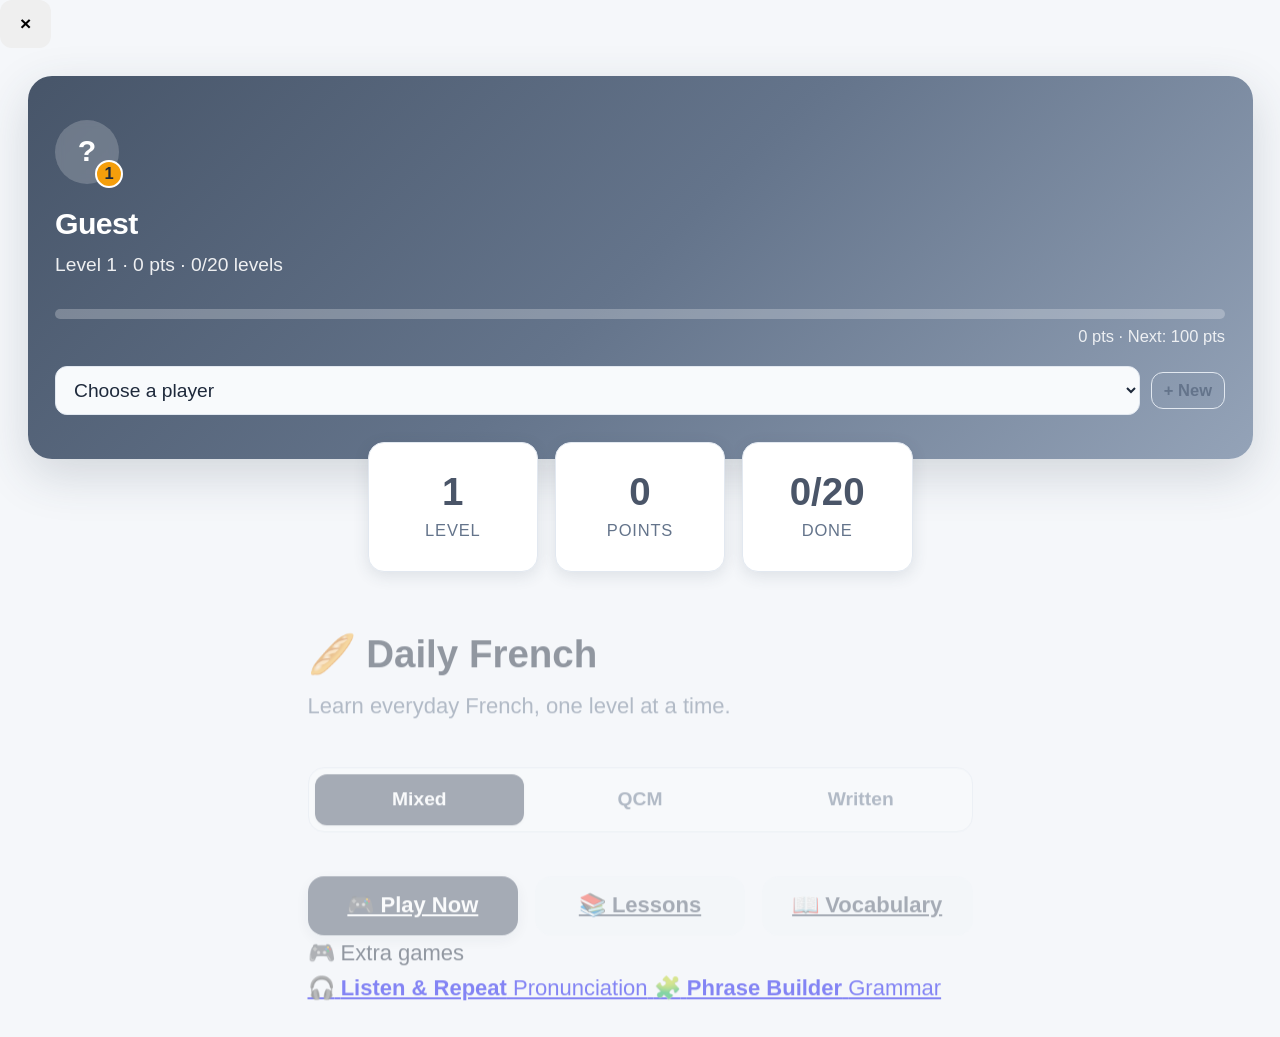
<file: index.html>
<!DOCTYPE html>
<html lang="en">
<head>
  <meta charset="UTF-8">
  <meta name="viewport" content="width=device-width, initial-scale=1.0">
  <meta http-equiv="refresh" content="0; url=quiz.html">
  <title>Daily French 🥖</title>
  <style>
    body{margin:0;display:flex;align-items:center;justify-content:center;
    min-height:100vh;font-family:system-ui,sans-serif;
    background:linear-gradient(135deg,#667eea,#764ba2);color:white;text-align:center}
    p{font-size:1.2em;opacity:.85}a{color:white}
  </style>
</head>
<body>
  <div>
    <div style="font-size:3em">🥖</div>
    <p>Loading Daily French…</p>
    <p><a href="quiz.html">Click here if not redirected</a></p>
  </div>
</body>
</html>
</file>
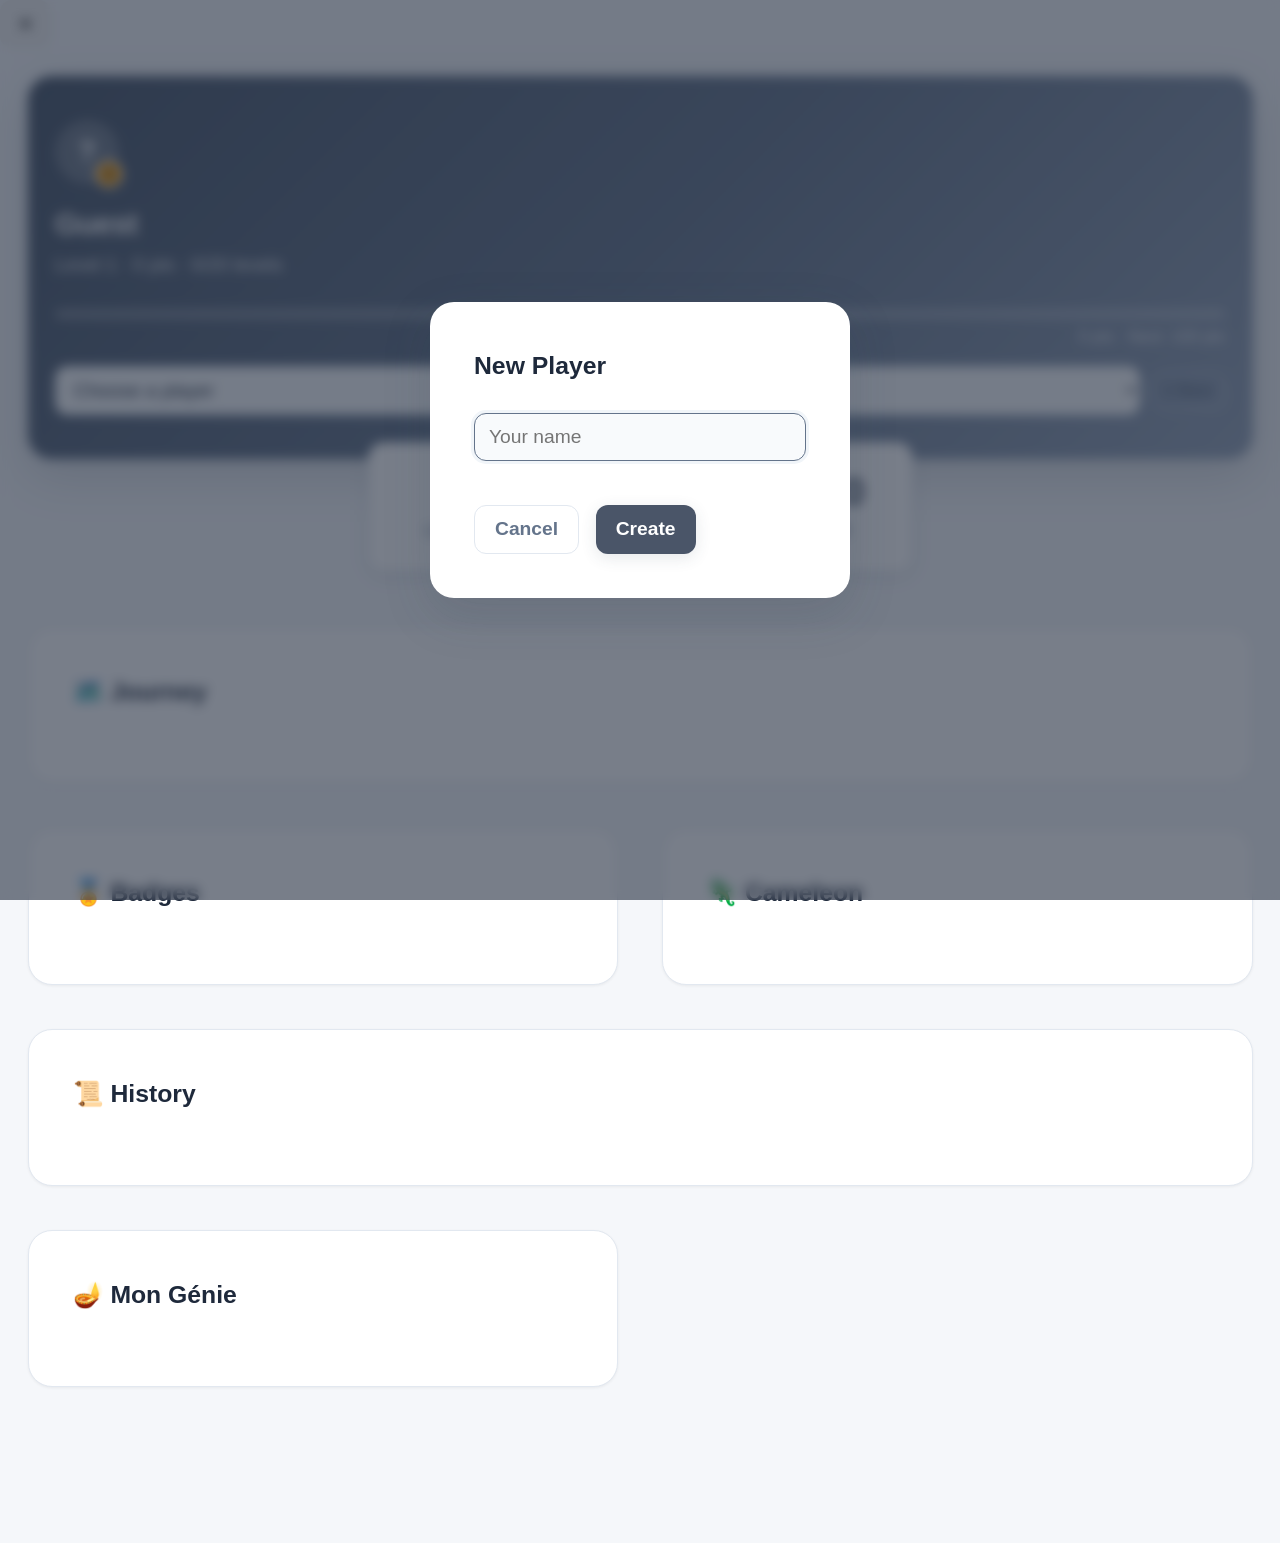
<file: dashboard.html>
<!DOCTYPE html>
<html lang="en">
<head>
  <meta charset="UTF-8">
  <meta name="viewport" content="width=device-width, initial-scale=1.0, viewport-fit=cover">
  <meta name="apple-mobile-web-app-capable" content="yes">
  <meta name="apple-mobile-web-app-status-bar-style" content="black-translucent">
  <title>Daily French 🥖 — My Space</title>
  <link rel="stylesheet" href="css/base.css">
  <link rel="stylesheet" href="css/dashboard.css">
</head>
<body>

  <div id="toast" class="toast"></div>

  <div id="modalWrap" class="modal-wrap">
    <div class="modal">
      <h3 id="modalTitle">New Player</h3>
      <input type="text" id="mInput" maxlength="30" placeholder="Your name"
        autocapitalize="off" autocomplete="off" autocorrect="off" spellcheck="false">
      <div class="modal-actions">
        <button id="btnCancelModal" class="btn-ghost">Cancel</button>
        <button id="btnCreatePlayer" class="btn-primary">Create</button>
      </div>
    </div>
  </div>

  <div id="vocabulary-popup-modal" class="vocab-popup-modal">
    <div class="vocab-popup-content">
      <button class="vocab-popup-close" onclick="if(typeof closeVocabPopup==='function')closeVocabPopup()">×</button>
      <div id="vocab-popup-body"></div>
    </div>
  </div>

  <!-- NAV BOTTOM — format correct avec nav-icon -->
  <nav class="nav-bottom">
    <a href="dashboard.html" class="nav-item active">
      <span class="nav-icon">🏠</span><span>Home</span>
    </a>
    <a href="quiz.html?section=lecons" class="nav-item">
      <span class="nav-icon">📚</span><span>Lessons</span>
    </a>
    <a href="quiz.html?section=levels" class="nav-item">
      <span class="nav-icon">🎮</span><span>Play</span>
    </a>
    <a href="vocabulary.html" class="nav-item">
      <span class="nav-icon">📖</span><span>Vocab</span>
    </a>
    <a href="dashboard.html" class="nav-item">
      <span class="nav-icon">📊</span><span>Space</span>
    </a>
  </nav>

  <header class="hero">
    <div class="hero-avatar" id="heroAv">?<span class="hero-lvl-badge" id="heroLvl">1</span></div>
    <div class="hero-info">
      <div class="hero-name" id="heroName">Guest</div>
      <div class="hero-tag" id="heroTag">Level 1 · 0 pts · 0/20 levels</div>
    </div>
    <div class="hero-xp">
      <div class="xp-bar"><div class="xp-fill" id="xpBar" style="width:0%"></div></div>
      <div class="xp-text" id="xpText">
        <span id="xpNow">0</span> pts · Next: <span id="xpGoal">100</span> pts
      </div>
    </div>
    <div class="hero-switch">
      <select id="selPlayer" onchange="if(this.value&&typeof loadPlayer==='function'){loadPlayer(this.value)}">
        <option value="">Choose a player</option>
      </select>
      <button class="btn-ghost btn-small" onclick="if(typeof openModal==='function')openModal()">+ New</button>
    </div>
  </header>

  <div class="bento-grid">
    <div class="bento-tile">
      <div class="bento-num" id="b1">1</div>
      <div class="bento-label">Level</div>
    </div>
    <div class="bento-tile">
      <div class="bento-num" id="b2">0</div>
      <div class="bento-label">Points</div>
    </div>
    <div class="bento-tile">
      <div class="bento-num" id="b3">0/20</div>
      <div class="bento-label">Done</div>
    </div>
  </div>

  <main class="dashboard-main">
    <section class="dash-section" id="dash-levels">
      <h2 class="dash-title">🗺️ Journey</h2>
      <div id="journeyMap" class="journey-map"></div>
    </section>
    <section class="dash-section" id="dash-badges">
      <h2 class="dash-title">🏅 Badges</h2>
      <div id="badgesGrid" class="badges-grid"></div>
    </section>
    <section class="dash-section" id="dash-cameleon">
      <h2 class="dash-title">🦎 Cameleon</h2>
      <div id="cameleonStage" class="cameleon-stage"></div>
    </section>
    <section class="dash-section" id="dash-history">
      <h2 class="dash-title">📜 History</h2>
      <div id="historyList" class="history-list"></div>
    </section>
    <section class="dash-section" id="dash-genius">
      <h2 class="dash-title">🪔 Mon Génie</h2>
      <div id="geniusPanel" class="genius-panel"></div>
    </section>
  </main>

  <script src="js/config.js"></script>
  <script src="js/data.js"></script>
  <script src="js/vocabulary-data.js"></script>
  <script src="js/vocabulary-engine.js"></script>
  <script src="js/core.js"></script>
  <script src="js/ui-utils.js"></script>
  <script src="js/dashboard.js"></script>

</body>
</html>
</file>
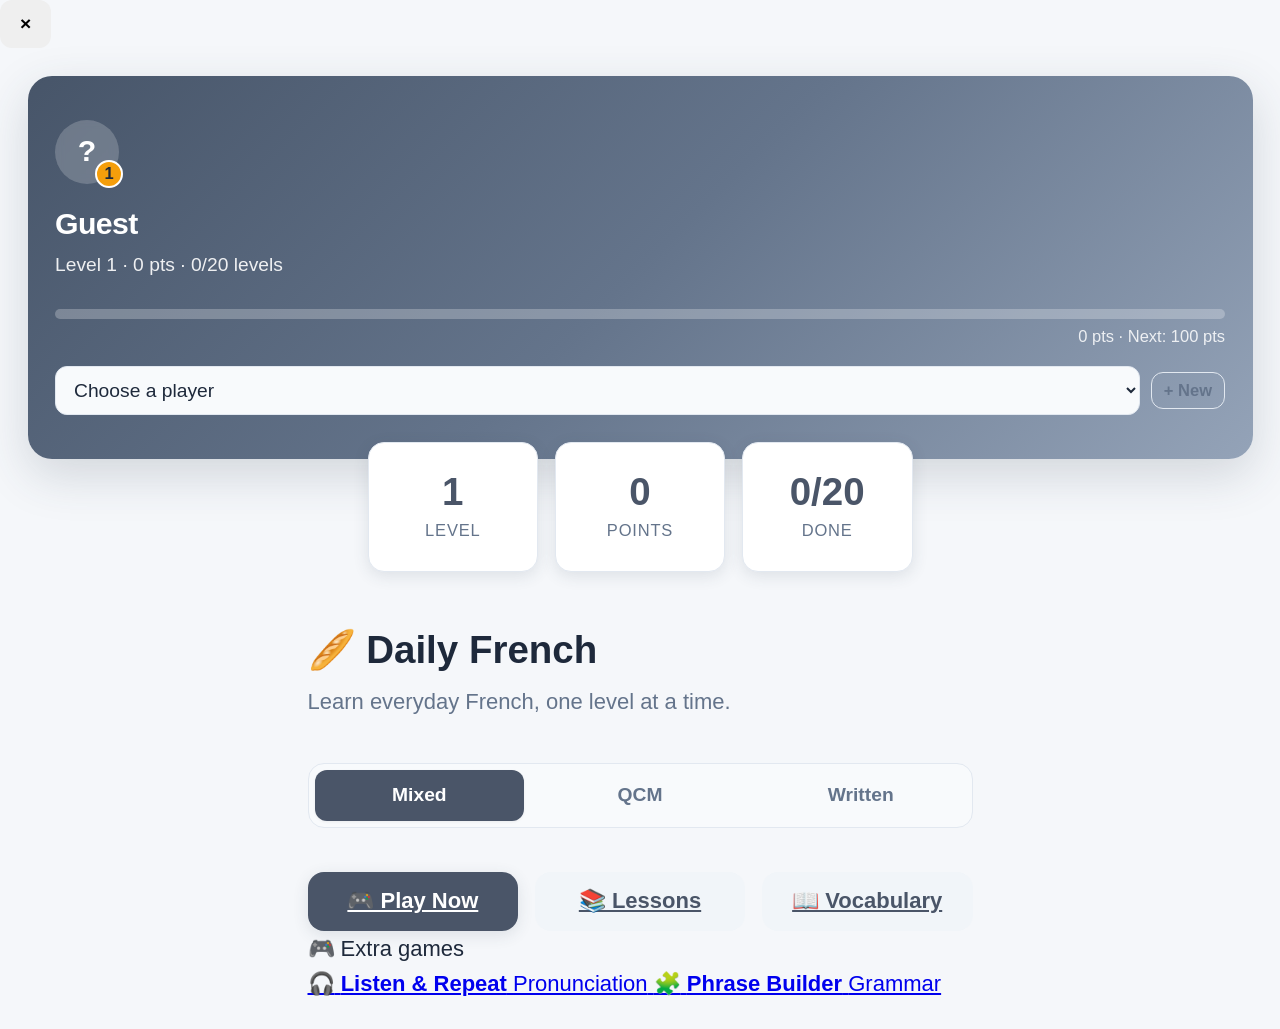
<file: quiz.html>
<!DOCTYPE html>
<html lang="en">
<head>
  <meta charset="UTF-8">
  <meta name="viewport" content="width=device-width, initial-scale=1.0, viewport-fit=cover">
  <meta name="apple-mobile-web-app-capable" content="yes">
  <meta name="apple-mobile-web-app-status-bar-style" content="black-translucent">
  <title>Daily French 🥖 — Quiz</title>
  <link rel="stylesheet" href="css/base.css">
  <link rel="stylesheet" href="css/quiz.css">
</head>
<body>

  <div id="toast" class="toast"></div>

  <!-- Modal joueur -->
  <div id="modalWrap" class="modal-wrap">
    <div class="modal">
      <h3 id="modalTitle">New Player</h3>
      <input type="text" id="mInput" maxlength="30" placeholder="Your name"
        autocapitalize="off" autocomplete="off" autocorrect="off" spellcheck="false">
      <div class="modal-actions">
        <button id="btnCancelModal" class="btn-ghost">Cancel</button>
        <button id="btnCreatePlayer" class="btn-primary">Create</button>
      </div>
    </div>
  </div>

  <!-- Popup vocabulaire -->
  <div id="vocabulary-popup-modal" class="vocab-popup-modal">
    <div class="vocab-popup-content">
      <button class="vocab-popup-close"
        onclick="if(typeof closeVocabPopup==='function')closeVocabPopup()">×</button>
      <div id="vocab-popup-body"></div>
    </div>
  </div>

  <!-- NAV BOTTOM — identique sur toutes les pages -->
  <nav class="nav-bottom">
    <a href="dashboard.html" class="nav-item">
      <span class="nav-icon">🏠</span><span>Home</span>
    </a>
    <a href="quiz.html?section=lecons" class="nav-item">
      <span class="nav-icon">📚</span><span>Lessons</span>
    </a>
    <a href="quiz.html?section=levels" class="nav-item">
      <span class="nav-icon">🎮</span><span>Play</span>
    </a>
    <a href="vocabulary.html" class="nav-item">
      <span class="nav-icon">📖</span><span>Vocab</span>
    </a>
    <a href="dashboard.html" class="nav-item">
      <span class="nav-icon">📊</span><span>Space</span>
    </a>
  </nav>

  <!-- HERO — identique sur toutes les pages -->
  <header class="hero">
    <div class="hero-avatar" id="heroAv">?
      <span class="hero-lvl-badge" id="heroLvl">1</span>
    </div>
    <div class="hero-info">
      <div class="hero-name" id="heroName">Guest</div>
      <div class="hero-tag" id="heroTag">Level 1 · 0 pts · 0/20 levels</div>
    </div>
    <div class="hero-xp">
      <div class="xp-bar"><div class="xp-fill" id="xpBar" style="width:0%"></div></div>
      <div class="xp-text" id="xpText">
        <span id="xpNow">0</span> pts · Next: <span id="xpGoal">100</span> pts
      </div>
    </div>
    <div class="hero-switch">
      <select id="selPlayer"
        onchange="if(this.value&&typeof loadPlayer==='function'){loadPlayer(this.value)}">
        <option value="">Choose a player</option>
      </select>
      <button class="btn-ghost btn-small"
        onclick="if(typeof openModal==='function')openModal()">+ New</button>
    </div>
  </header>

  <!-- BENTO — identique sur toutes les pages -->
  <div class="bento-grid">
    <div class="bento-tile">
      <div class="bento-num" id="b1">1</div>
      <div class="bento-label">Level</div>
    </div>
    <div class="bento-tile">
      <div class="bento-num" id="b2">0</div>
      <div class="bento-label">Points</div>
    </div>
    <div class="bento-tile">
      <div class="bento-num" id="b3">0/20</div>
      <div class="bento-label">Done</div>
    </div>
  </div>

  <!-- ══ SECTION : HOME ══ -->
  <section id="home" class="section active">
    <h1 class="page-title">🥖 Daily French</h1>
    <p class="page-subtitle">Learn everyday French, one level at a time.</p>
    <div class="mode-selector">
      <button class="mode-btn active" data-mode="mixte">Mixed</button>
      <button class="mode-btn" data-mode="qcm">QCM</button>
      <button class="mode-btn" data-mode="libre">Written</button>
    </div>
    <div class="cta-group">
      <a href="quiz.html?section=levels"  class="btn btn-primary btn-large">🎮 Play Now</a>
      <a href="quiz.html?section=lecons" class="btn btn-secondary btn-large">📚 Lessons</a>
      <a href="vocabulary.html"           class="btn btn-secondary btn-large">📖 Vocabulary</a>
    </div>
    <div class="games-bar">
      <p class="games-title">🎮 Extra games</p>
      <div class="games-row">
        <a href="games/listen.html" class="game-card">
          <span class="game-icon">🎧</span>
          <strong>Listen &amp; Repeat</strong>
          <span class="game-sub">Pronunciation</span>
        </a>
        <a href="games/phrase-builder.html" class="game-card">
          <span class="game-icon">🧩</span>
          <strong>Phrase Builder</strong>
          <span class="game-sub">Grammar</span>
        </a>
      </div>
    </div>
  </section>

  <!-- ══ SECTION : LEÇONS ══ -->
  <section id="lecons" class="section" style="display:none;">
    <h2 class="section-title">📚 Lessons</h2>
    <div id="lessonsContainer" class="lessons-container"></div>
  </section>

  <!-- ══ SECTION : NIVEAUX ══ -->
  <section id="levels" class="section" style="display:none;">
    <h2 class="section-title">🎮 Choose a Level</h2>
    <div class="mode-selector">
      <button class="mode-btn active" data-mode="mixte">Mixed</button>
      <button class="mode-btn" data-mode="qcm">QCM</button>
      <button class="mode-btn" data-mode="libre">Written</button>
    </div>
    <div id="levelsContainer" class="levels-container"></div>
  </section>

  <!-- ══ SECTION : JEU ══ -->
  <section id="jeu" class="section" style="display:none;">
    <!-- Intro de leçon -->
    <div id="lessonIntro" class="lesson-intro" style="display:none;">
      <h3 id="lessonIntroTitle" class="intro-title"></h3>
      <p  id="lessonIntroObj"   class="intro-objective"></p>
      <div id="lessonIntroContent"    class="intro-content"></div>
      <div id="lessonIntroVocabulary" class="intro-vocab"></div>
      <button id="startLevelBtn" class="btn btn-primary btn-large">Start Level</button>
    </div>
    <!-- Zone de jeu -->
    <div id="gameArea" class="game-area">
      <div class="game-header">
        <div id="gameTitle" class="game-title">Level 1</div>
        <div class="game-meta">
          <span id="questionCounter" class="counter">1 / 10</span>
          <span id="scoreDisplay"    class="score">0 pts</span>
        </div>
        <div class="progress-track">
          <div id="progressFill" class="progress-fill"></div>
        </div>
      </div>
      <div id="questionText"  class="question-text"></div>
      <div id="qcmOptions"    class="qcm-options"></div>
      <div id="libreInput"    class="libre-input" style="display:none;">
        <input type="text" id="answerInput" class="answer-input"
          placeholder="Type your answer here…"
          autocapitalize="off" autocomplete="off" autocorrect="off" spellcheck="false">
      </div>
      <div id="hintBox"       class="hint-box" style="display:none;"></div>
      <div class="game-actions">
        <button id="validateBtn" class="btn btn-primary btn-large">Validate</button>
        <button id="nextBtn"     class="btn btn-secondary btn-large" style="display:none;">Next</button>
      </div>
      <div id="feedbackArea"  class="feedback-area" style="display:none;">
        <div id="feedbackTitle"       class="feedback-title"></div>
        <div id="feedbackCorrect"     class="feedback-correct"></div>
        <div id="feedbackExplanation" class="feedback-explanation"></div>
      </div>
    </div>
  </section>

  <!-- ══ SECTION : RÉSULTATS ══ -->
  <section id="resultats" class="section" style="display:none;">
    <h2 class="section-title">🎯 Results</h2>
    <div class="result-circle">
      <div id="resultPct" class="result-pct">0%</div>
    </div>
    <div id="resultMsg" class="result-message"></div>
    <div class="result-actions">
      <button id="retryBtn"     class="btn btn-secondary btn-large">Retry</button>
      <button id="nextLevelBtn" class="btn btn-primary   btn-large">Next Level</button>
      <button id="quitBtn"      class="btn btn-ghost     btn-large">Quit</button>
    </div>
  </section>

  <!-- Scripts — ordre obligatoire -->
  <script src="js/config.js"></script>
  <script src="js/data.js"></script>
  <script src="js/vocabulary-data.js"></script>
  <script src="js/vocabulary-engine.js"></script>
  <script src="js/core.js"></script>
  <script src="js/ui-utils.js"></script>
  <script src="js/game-engine.js"></script>
  <script src="js/quiz.js"></script>

</body>
</html>
</file>
<file: css/base.css>
/**
 * base.css — Fondation visuelle Daily French
 * 
 * Ce fichier est chargé par TOUTES les pages (quiz, dashboard, vocabulary).
 * Il fournit : variables CSS thémables, reset typographique, composants
 * partagés, responsive iOS/Android, et respect des préférences utilisateur.
 * 
 * Thèmes : Ardoise (défaut), Mauve, Terra — basculés via classe sur <html>.
 * Tailles : augmentées de ~30 % pour lisibilité sur mobile et yeux matures.
 */

/* ═══════════════════════════════════════════════════════════════════
   1. VARIABLES CSS — Thème Ardoise (défaut)
   ═══════════════════════════════════════════════════════════════════ */

:root {
  /* Palette principale Ardoise */
  --primary:        #4A5568;
  --primary-mid:    #64748B;
  --primary-light:  #F1F5F9;
  --hero-from:      #475569;
  --hero-via:       #64748B;
  --hero-to:        #CBD5E1;

  /* Accents fonctionnels */
  --coral:          #F97316;
  --coral-light:    #FFF7ED;
  --gold:           #F59E0B;
  --gold-light:     #FFFBEB;
  --green:          #059669;
  --green-light:    #ECFDF5;
  --red:            #DC2626;
  --red-light:      #FFF5F5;

  /* Texte et surfaces */
  --text:           #1E293B;
  --muted:          #64748B;
  --subtle:         #94A3B8;
  --border:         #E2E8F0;
  --bg:             #F5F7FA;
  --bg-card:        #F8FAFC;
  --white:          #FFFFFF;

  /* Ombres portées */
  --shadow-sm:      0 1px 3px rgba(0,0,0,0.06);
  --shadow:         0 4px 16px rgba(51,65,85,0.12);
  --shadow-lg:      0 16px 48px rgba(51,65,85,0.18);

  /* Rayons de bordure */
  --r-sm:           12px;
  --r:              16px;
  --r-lg:           24px;

  /* Typographie — base 16px standard */
  --font-base:      16px;
  --font-xs:        0.75rem;   /* 12px */
  --font-sm:        0.875rem;  /* 14px */
  --font-md:        1rem;      /* 16px */
  --font-lg:        1.125rem;  /* 18px */
  --font-xl:        1.375rem;  /* 22px */
  --font-xxl:       1.75rem;   /* 28px — chiffres bento */

  /* Espacement proportionnel */
  --space-unit:     1rem;
  --space-xs:       0.5rem;
  --space-sm:       0.75rem;
  --space-md:       1.25rem;
  --space-lg:       2rem;
  --space-xl:       3rem;

  /* Transitions */
  --transition-fast: 150ms ease;
  --transition-base: 250ms ease;
}

/* ═══════════════════════════════════════════════════════════════════
   2. THÈMES ALTERNATIFS — Mauve & Terra
   ═══════════════════════════════════════════════════════════════════ */

[data-theme="mauve"] {
  --primary:        #7C3AED;
  --primary-mid:    #8B5CF6;
  --primary-light:  #EDE9FE;
  --hero-from:      #581C87;
  --hero-via:       #7C3AED;
  --hero-to:        #A855F7;
  --shadow:         0 4px 16px rgba(124,58,237,0.12);
  --shadow-lg:      0 16px 48px rgba(124,58,237,0.18);
}

[data-theme="terra"] {
  --primary:        #9A3412;
  --primary-mid:    #C2410C;
  --primary-light:  #FFF7ED;
  --hero-from:      #7C2D12;
  --hero-via:       #9A3412;
  --hero-to:        #EA580C;
  --shadow:         0 4px 16px rgba(154,52,18,0.12);
  --shadow-lg:      0 16px 48px rgba(154,52,18,0.18);
}

/* ═══════════════════════════════════════════════════════════════════
   3. RESET & BASE — Box-sizing, fonte, anti-aliasing
   ═══════════════════════════════════════════════════════════════════ */

*, *::before, *::after {
  box-sizing: border-box;
  margin: 0;
  padding: 0;
}

html {
  font-size: var(--font-base);
  -webkit-text-size-adjust: 100%;         /* Empêche iOS de zoomer le texte */
  -webkit-font-smoothing: antialiased;    /* Rendu typographique net sur macOS/iOS */
  -moz-osx-font-smoothing: grayscale;
}

body {
  font-family: -apple-system, BlinkMacSystemFont, "Segoe UI", Roboto, Helvetica, Arial, sans-serif;
  line-height: 1.6;
  color: var(--text);
  background: var(--bg);
  padding-bottom: calc(80px + env(safe-area-inset-bottom, 0px));
  min-height: 100vh;
  /* Empêche tout débordement horizontal */
  overflow-x: hidden;
  max-width: 100vw;
}

/* ═══════════════════════════════════════════════════════════════════
   4. ORBES DÉCORATIFS — Fond flou, non interactif, z-index négatif
   ═══════════════════════════════════════════════════════════════════ */

.orb {
  position: fixed;
  border-radius: 50%;
  filter: blur(100px);
  opacity: 0.08;
  pointer-events: none;
  z-index: -1;
}

.orb-1 {
  width: 400px;
  height: 400px;
  background: var(--primary-mid);
  top: -100px;
  right: -100px;
}

.orb-2 {
  width: 300px;
  height: 300px;
  background: var(--coral);
  bottom: 100px;
  left: -80px;
}

/* ═══════════════════════════════════════════════════════════════════
   5. HERO — Bandeau d'identité joueur avec gradient dynamique
   ═══════════════════════════════════════════════════════════════════ */

.hero {
  background: linear-gradient(135deg, var(--hero-from) 0%, var(--hero-via) 50%, var(--hero-to) 100%);
  color: var(--white);
  padding: var(--space-lg) var(--space-md);
  padding-top: calc(var(--space-lg) + env(safe-area-inset-top, 0px));
  border-radius: 0 0 var(--r-lg) var(--r-lg);
  box-shadow: var(--shadow-lg);
  position: relative;
  overflow: hidden;
}

.hero-avatar {
  width: 64px;
  height: 64px;
  border-radius: 50%;
  background: rgba(255,255,255,0.2);
  backdrop-filter: blur(4px);
  display: flex;
  align-items: center;
  justify-content: center;
  font-size: var(--font-xl);
  font-weight: 700;
  position: relative;
}

.hero-lvl-badge {
  position: absolute;
  bottom: -4px;
  right: -4px;
  background: var(--gold);
  color: var(--text);
  font-size: var(--font-xs);
  font-weight: 700;
  width: 28px;
  height: 28px;
  border-radius: 50%;
  display: flex;
  align-items: center;
  justify-content: center;
  border: 2px solid var(--white);
}

.hero-info {
  margin-top: var(--space-sm);
}

.hero-name {
  font-size: var(--font-xl);
  font-weight: 700;
  letter-spacing: -0.02em;
}

.hero-tag {
  font-size: var(--font-sm);
  opacity: 0.9;
  margin-top: 2px;
}

.hero-xp {
  margin-top: var(--space-md);
}

.xp-bar {
  height: 10px;
  background: rgba(255,255,255,0.25);
  border-radius: 5px;
  overflow: hidden;
}

.xp-fill {
  height: 100%;
  background: var(--gold);
  border-radius: 5px;
  transition: width var(--transition-base);
  width: 0%;
}

.xp-text {
  font-size: var(--font-xs);
  opacity: 0.85;
  margin-top: 4px;
  text-align: right;
}

.hero-switch {
  margin-top: var(--space-sm);
  display: flex;
  gap: var(--space-xs);
  align-items: center;
}

.hero-switch select {
  flex: 1;
  font-size: var(--font-sm);
}

/* ═══════════════════════════════════════════════════════════════════
   6. BENTO — Grille de 3 tuiles récapitulatives
   ═══════════════════════════════════════════════════════════════════ */

.bento-grid {
  display: grid;
  grid-template-columns: repeat(3, 1fr);
  gap: var(--space-sm);
  padding: var(--space-md);
  margin-top: calc(-1 * var(--space-lg));
  position: relative;
  z-index: 2;
}

.bento-tile {
  background: var(--white);
  border-radius: var(--r);
  padding: var(--space-md);
  text-align: center;
  box-shadow: var(--shadow);
  border: 1px solid var(--border);
  transition: transform var(--transition-fast);
}

.bento-tile:active {
  transform: scale(0.96);   /* Feedback tactile immédiat sur mobile */
}

.bento-num {
  font-size: var(--font-xxl);
  font-weight: 800;
  color: var(--primary);
  line-height: 1.1;
}

.bento-label {
  font-size: var(--font-xs);
  color: var(--muted);
  text-transform: uppercase;
  letter-spacing: 0.05em;
  margin-top: 4px;
}

/* ═══════════════════════════════════════════════════════════════════
   7. NAVIGATION BOTTOM — Fixe, safe-area, touch 44px+
   ═══════════════════════════════════════════════════════════════════ */

.nav-bottom {
  position: fixed;
  bottom: 0;
  left: 0;
  right: 0;
  height: calc(72px + env(safe-area-inset-bottom, 0px));
  padding-bottom: env(safe-area-inset-bottom, 0px);
  background: rgba(255,255,255,0.96);
  backdrop-filter: blur(16px);
  -webkit-backdrop-filter: blur(16px);
  border-top: 1.5px solid var(--border);
  display: flex;
  justify-content: space-around;
  align-items: center;
  z-index: 100;
  box-shadow: 0 -2px 12px rgba(0,0,0,0.06);
}

.nav-item {
  display: flex;
  flex-direction: column;
  align-items: center;
  justify-content: center;
  gap: 4px;
  text-decoration: none;
  color: var(--muted);
  min-height: 52px;
  min-width: 52px;
  flex: 1;
  padding: 6px 4px;
  transition: color var(--transition-fast), transform var(--transition-fast);
  -webkit-tap-highlight-color: transparent;
}

.nav-item:active {
  transform: scale(0.92);
}

/* Icone emoji */
.nav-icon {
  font-size: 1.55rem;
  line-height: 1;
  display: block;
}

/* Label texte */
.nav-item span:not(.nav-icon) {
  font-size: 0.7rem;
  font-weight: 600;
  letter-spacing: 0.01em;
  line-height: 1;
}

.nav-item:hover,
.nav-item.active {
  color: var(--primary);
}

.nav-item.active .nav-icon {
  transform: translateY(-1px);
}

/* ═══════════════════════════════════════════════════════════════════
   8. MODAL — Overlay centré, fond verre dépoli, focus trap prêt
   ═══════════════════════════════════════════════════════════════════ */

.modal-wrap {
  position: fixed;
  inset: 0;
  background: rgba(30,41,59,0.6);
  backdrop-filter: blur(6px);
  display: none;
  align-items: center;
  justify-content: center;
  z-index: 200;
  padding: var(--space-md);
}

.modal-wrap.open {
  display: flex;
}

.modal {
  background: var(--white);
  border-radius: var(--r-lg);
  padding: var(--space-lg);
  width: 100%;
  max-width: 420px;
  box-shadow: var(--shadow-lg);
  animation: modalIn 250ms ease;
}

@keyframes modalIn {
  from { opacity: 0; transform: translateY(20px) scale(0.96); }
  to   { opacity: 1; transform: translateY(0) scale(1); }
}

.modal h3 {
  font-size: var(--font-lg);
  margin-bottom: var(--space-md);
  color: var(--text);
}

.modal-actions {
  display: flex;
  gap: var(--space-sm);
  margin-top: var(--space-lg);
}

/* ═══════════════════════════════════════════════════════════════════
   9. TOAST — Notification éphémère, file d'attente, non-intrusif
   ═══════════════════════════════════════════════════════════════════ */

.toast {
  position: fixed;
  bottom: calc(80px + env(safe-area-inset-bottom, 0px));
  left: 50%;
  transform: translateX(-50%) translateY(100px);
  background: var(--text);
  color: var(--white);
  padding: var(--space-sm) var(--space-lg);
  border-radius: var(--r-sm);
  font-size: var(--font-sm);
  box-shadow: var(--shadow-lg);
  z-index: 300;
  opacity: 0;
  transition: all 300ms ease;
  pointer-events: none;
  white-space: nowrap;
  max-width: 90vw;
  overflow: hidden;
  text-overflow: ellipsis;
}

.toast.on {
  opacity: 1;
  transform: translateX(-50%) translateY(0);
}

/* ═══════════════════════════════════════════════════════════════════
   10. BOUTONS — Touch target 44px+, états hover/active/focus
   ═══════════════════════════════════════════════════════════════════ */

.btn,
button {
  display: inline-flex;
  align-items: center;
  justify-content: center;
  gap: 6px;
  font-family: inherit;
  font-size: var(--font-sm);
  font-weight: 600;
  line-height: 1.4;
  border: none;
  border-radius: var(--r-sm);
  cursor: pointer;
  min-height: 48px;           /* Doigt confortable sur mobile */
  padding: 10px 20px;
  transition: all var(--transition-fast);
  -webkit-tap-highlight-color: transparent;
}

.btn-primary {
  background: var(--primary);
  color: var(--white);
  box-shadow: var(--shadow);
}

.btn-primary:hover {
  background: var(--primary-mid);
  transform: translateY(-1px);
}

.btn-primary:active {
  transform: translateY(0);
}

.btn-secondary {
  background: var(--primary-light);
  color: var(--primary);
}

.btn-ghost {
  background: transparent;
  color: var(--muted);
  border: 1px solid var(--border);
}

.btn-large {
  font-size: var(--font-md);
  min-height: 56px;
  padding: 14px 28px;
  border-radius: var(--r);
}

.btn-small {
  font-size: var(--font-xs);
  min-height: 36px;
  padding: 6px 12px;
}

/* ═══════════════════════════════════════════════════════════════════
   11. INPUTS — Lisibles, gros, sans autocapitalize iOS agressif
   ═══════════════════════════════════════════════════════════════════ */

input[type="text"],
select,
textarea {
  font-family: inherit;
  font-size: var(--font-sm);
  color: var(--text);
  background: var(--bg-card);
  border: 1.5px solid var(--border);
  border-radius: var(--r-sm);
  padding: 12px 14px;
  width: 100%;
  min-height: 48px;
  outline: none;
  transition: border-color var(--transition-fast), box-shadow var(--transition-fast);
}

input[type="text"]:focus,
select:focus,
textarea:focus {
  border-color: var(--primary-mid);
  box-shadow: 0 0 0 3px var(--primary-light);
}

/* ═══════════════════════════════════════════════════════════════════
   12. SECTIONS & CONTENEURS — Espacement cohérent
   ═══════════════════════════════════════════════════════════════════ */

.section {
  display: none;
  padding: var(--space-md);
  animation: fadeIn 300ms ease;
  /* Contenir tous les enfants dans la largeur */
  width: 100%;
  box-sizing: border-box;
  overflow-x: hidden;
}

.section.active {
  display: block;
}

@keyframes fadeIn {
  from { opacity: 0; transform: translateY(8px); }
  to   { opacity: 1; transform: translateY(0); }
}

.page-title {
  font-size: var(--font-xxl);
  font-weight: 800;
  color: var(--text);
  margin-bottom: var(--space-xs);
  line-height: 1.2;
}

.page-subtitle {
  font-size: var(--font-md);
  color: var(--muted);
  margin-bottom: var(--space-lg);
}

.section-title {
  font-size: var(--font-lg);
  font-weight: 700;
  color: var(--text);
  margin-bottom: var(--space-md);
  display: flex;
  align-items: center;
  gap: 8px;
}

/* ═══════════════════════════════════════════════════════════════════
   13. CARTES & TILES — Surfaces blanches, ombre légère
   ═══════════════════════════════════════════════════════════════════ */

.card {
  background: var(--white);
  border-radius: var(--r);
  padding: var(--space-md);
  box-shadow: var(--shadow-sm);
  border: 1px solid var(--border);
  margin-bottom: var(--space-sm);
}

/* ═══════════════════════════════════════════════════════════════════
   14. RESPONSIVE — Desktop : contenu centré, max-width lisible
   ═══════════════════════════════════════════════════════════════════ */

@media (min-width: 768px) {
  body {
    padding-bottom: 0;        /* Pas de nav bottom fixe sur desktop */
  }

  .nav-bottom {
    display: none;            /* Navigation latérale ou header sur desktop */
  }

  .bento-grid {
    max-width: 600px;
    margin-left: auto;
    margin-right: auto;
  }

  .section {
    max-width: 720px;
    margin-left: auto;
    margin-right: auto;
  }
}

@media (min-width: 1024px) {
  :root {
    --font-base: 22px;       /* Légèrement plus grand sur grand écran */
  }

  .hero {
    border-radius: var(--r-lg);
    margin: var(--space-md);
    margin-bottom: 0;
  }
}

/* ═══════════════════════════════════════════════════════════════════
   15. ACCESSIBILITÉ — Respect des préférences utilisateur
   ═══════════════════════════════════════════════════════════════════ */

@media (prefers-reduced-motion: reduce) {
  *,
  *::before,
  *::after {
    animation-duration: 0.01ms !important;
    animation-iteration-count: 1 !important;
    transition-duration: 0.01ms !important;
  }
}

/* Focus visible clair pour navigation clavier */
:focus-visible {
  outline: 3px solid var(--primary-mid);
  outline-offset: 2px;
  border-radius: 4px;
}

/* ═══════════════════════════════════════════════════════════════════
   16. UTILITAIRES — Classes helpers fréquemment utilisées
   ═══════════════════════════════════════════════════════════════════ */

.hidden { display: none !important; }
.sr-only {                         /* Screen-reader only */
  position: absolute;
  width: 1px;
  height: 1px;
  padding: 0;
  margin: -1px;
  overflow: hidden;
  clip: rect(0,0,0,0);
  white-space: nowrap;
  border: 0;
}

.text-center { text-align: center; }
.mt-sm { margin-top: var(--space-sm); }
.mt-md { margin-top: var(--space-md); }
.mb-sm { margin-bottom: var(--space-sm); }
.mb-md { margin-bottom: var(--space-md); }

.empty-state {
  text-align: center;
  color: var(--subtle);
  font-size: var(--font-sm);
  padding: var(--space-xl) var(--space-md);
}

/* ═══════════════════════════════════════════════════════════════════
   FIN base.css
   ═══════════════════════════════════════════════════════════════════ */
</file>
<file: css/dashboard.css>
/**
 * dashboard.css — Styles tableau de bord Daily French
 * Complète base.css : journey map, badges, cameleon, history, genius
 */

/* ── CONTENEUR PRINCIPAL ── */
.dashboard-main {
  overflow-x: hidden;
  padding: var(--space-md);
  display: flex;
  flex-direction: column;
  gap: var(--space-lg);
  padding-bottom: calc(var(--space-xl) + 90px);
}

/* ── SECTIONS ── */
.dash-section {
  background: var(--white);
  border-radius: var(--r-lg);
  padding: var(--space-lg);
  box-shadow: var(--shadow-sm);
  border: 1px solid var(--border);
}
.dash-title {
  font-size: var(--font-lg);
  font-weight: 700;
  color: var(--text);
  margin-bottom: var(--space-md);
  display: flex;
  align-items: center;
  gap: 8px;
}

/* ── JOURNEY MAP — 5 colonnes ── */
.journey-map {
  display: grid;
  grid-template-columns: repeat(5, 1fr);
  gap: 5px;
}
.journey-tile {
  aspect-ratio: 1;
  display: flex;
  flex-direction: column;
  align-items: center;
  justify-content: center;
  gap: 2px;
  background: var(--bg-card);
  border: 2px solid var(--border);
  border-radius: 10px;
  cursor: pointer;
  transition: all var(--transition-fast);
  position: relative;
  font-size: var(--font-md);
  font-weight: 700;
  color: var(--text);
  min-height: 44px;
}
.journey-tile:hover    { transform: translateY(-2px); box-shadow: var(--shadow); }
.journey-tile:active   { transform: scale(0.95); }
.journey-tile.locked   { background: var(--bg); color: var(--subtle); cursor: not-allowed; opacity: 0.5; }
.journey-tile.active   {
  border-color: var(--primary);
  background: var(--primary-light);
  box-shadow: 0 0 0 3px var(--primary-light), var(--shadow);
  animation: tile-pulse 2s ease-in-out infinite;
}
@keyframes tile-pulse {
  0%,100% { box-shadow: 0 0 0 3px var(--primary-light), var(--shadow); }
  50%     { box-shadow: 0 0 0 6px var(--primary-light), var(--shadow); }
}
.journey-tile.completed { border-color: var(--green); background: var(--green-light); color: var(--green); }
.journey-tile .check    { position: absolute; bottom: 3px; right: 5px; font-size: var(--font-xs); font-weight: 700; }

/* ── BADGES ── */
.badges-grid {
  display: grid;
  grid-template-columns: repeat(auto-fill, minmax(68px, 1fr));
  gap: 6px;
}
.badge-item {
  display: flex; flex-direction: column; align-items: center;
  gap: 4px; padding: 8px 4px;
  border-radius: var(--r); background: var(--bg-card);
  border: 2px solid var(--border);
  transition: all var(--transition-fast);
  text-align: center; min-height: 80px; justify-content: center;
}
.badge-item.locked   { opacity: 0.35; filter: grayscale(1); }
.badge-item.unlocked {
  background: var(--gold-light); border-color: var(--gold); box-shadow: var(--shadow-sm);
}
.badge-item.unlocked:hover { transform: translateY(-3px) scale(1.02); box-shadow: var(--shadow); }
.badge-icon  { font-size: 1.9rem; line-height: 1; }
.badge-label { font-size: var(--font-xs); font-weight: 600; color: var(--muted); line-height: 1.2; }
.badge-item.unlocked .badge-label { color: var(--text); }

/* ── CAMELEON ── */
.cameleon-stage {
  display: flex; flex-direction: column; align-items: center;
  text-align: center; gap: var(--space-sm);
}
.cameleon-avatar {
  font-size: 3.8rem; line-height: 1;
  animation: cam-bounce 3s ease-in-out infinite;
  filter: drop-shadow(0 4px 8px rgba(0,0,0,.1));
}
@keyframes cam-bounce {
  0%,100% { transform: translateY(0); }
  50%     { transform: translateY(-8px); }
}
.cameleon-name  { font-size: var(--font-lg); font-weight: 700; color: var(--primary); }
.cameleon-msg   { font-size: var(--font-sm); color: var(--muted); font-style: italic; max-width: 280px; line-height: 1.4; }
.cameleon-bar   { width: 100%; max-width: 280px; height: 10px; background: var(--border); border-radius: 5px; overflow: hidden; }
.cameleon-fill  { height: 100%; background: linear-gradient(90deg, var(--coral), var(--gold)); border-radius: 5px; transition: width 600ms ease; }
.cameleon-count { font-size: var(--font-xs); color: var(--subtle); }

/* ── HISTORIQUE ── */
.history-list { display: flex; flex-direction: column; gap: 2px; }
.history-row  {
  display: grid; grid-template-columns: 1fr auto auto auto;
  gap: var(--space-sm); align-items: center;
  padding: var(--space-sm) var(--space-md);
  border-radius: var(--r-sm); font-size: var(--font-sm);
  transition: background var(--transition-fast);
}
.history-row:hover { background: var(--bg-card); }
.history-row:nth-child(even) { background: rgba(241,245,249,.5); }
.h-date  { color: var(--muted); font-size: var(--font-xs); }
.h-level { font-weight: 600; color: var(--primary); font-size: var(--font-xs); background: var(--primary-light); padding: 2px 8px; border-radius: 8px; }
.h-score { font-weight: 600; color: var(--text); }
.h-pct   { font-weight: 700; color: var(--green); font-size: var(--font-xs); min-width: 36px; text-align: right; }

/* ── MON GÉNIE ── */
.genius-panel  { display: flex; flex-direction: column; gap: var(--space-md); }
.genius-list   { display: flex; flex-wrap: wrap; gap: var(--space-xs); }
.genius-chip   {
  display: inline-flex; align-items: center;
  background: var(--primary-light); color: var(--primary);
  padding: 6px 14px; border-radius: 20px;
  font-size: var(--font-sm); font-weight: 600;
  cursor: pointer; transition: all var(--transition-fast);
}
.genius-chip:hover  { background: var(--primary); color: var(--white); transform: translateY(-1px); }
.genius-chip:active { transform: scale(0.95); }

/* ── EMPTY STATE ── */
.empty-state {
  text-align: center; color: var(--subtle);
  font-size: var(--font-sm); padding: var(--space-xl) var(--space-md);
  font-style: italic;
}

/* ── RESPONSIVE ── */
@media(max-width:480px) {
  .journey-map { grid-template-columns: repeat(4,1fr); gap: 6px; }
  .journey-tile { min-height: 48px; }
  .badges-grid  { grid-template-columns: repeat(4,1fr); gap: 5px; }
  .history-row  { grid-template-columns: 1fr auto; }
  .h-date { grid-column: 1/-1; }
}
@media(min-width:768px) {
  .dashboard-main { display: grid; grid-template-columns: 1fr 1fr; gap: var(--space-lg); }
  #dash-levels, #dash-history { grid-column: 1/-1; }
  .journey-map { grid-template-columns: repeat(10,1fr); }
  .badges-grid { grid-template-columns: repeat(6,1fr); }
}
</file>
<file: css/quiz.css>
/**
 * quiz.css — Styles spécifiques au quiz Daily French
 * 
 * Complète base.css avec :
 *   • Sélecteur de mode (mixte / QCM / écrit)
 *   • Cartes de leçons collapsibles
 *   • Grille des niveaux 1-20
 *   • Zone de jeu : question, options QCM, input libre, feedback
 *   • Écran de résultats avec cercle de progression
 *   • Responsive ajusté pour la concentration en jeu
 */

/* ═══════════════════════════════════════════════════════════════════
   1. SÉLECTEUR DE MODE — Trois boutons toggle exclusifs
   ═══════════════════════════════════════════════════════════════════ */

.mode-selector {
  display: flex;
  gap: var(--space-xs);
  margin-bottom: var(--space-lg);
  background: var(--bg-card);
  padding: 6px;
  border-radius: var(--r);
  border: 1px solid var(--border);
}

.mode-btn {
  flex: 1;
  font-size: var(--font-sm);
  font-weight: 600;
  padding: 12px 8px;
  border-radius: var(--r-sm);
  border: none;
  background: transparent;
  color: var(--muted);
  cursor: pointer;
  transition: all var(--transition-fast);
  min-height: 48px;
}

.mode-btn.active {
  background: var(--primary);
  color: var(--white);
  box-shadow: var(--shadow-sm);
}

/* ═══════════════════════════════════════════════════════════════════
   2. APPELS À L'ACTION — Groupe de boutons sur l'accueil
   ═══════════════════════════════════════════════════════════════════ */

.cta-group {
  display: flex;
  flex-direction: column;
  gap: var(--space-sm);
  margin-top: var(--space-md);
}

.cta-group .btn {
  width: 100%;
  justify-content: center;
}

/* ═══════════════════════════════════════════════════════════════════
   3. CARTES DE LEÇONS — Collapsible, numérotées, vocabulaire surligné
   ═══════════════════════════════════════════════════════════════════ */

.lessons-container {
  display: flex;
  flex-direction: column;
  gap: var(--space-sm);
}

.lesson-card {
  background: var(--white);
  border-radius: var(--r);
  border: 1px solid var(--border);
  overflow: hidden;
  box-shadow: var(--shadow-sm);
  transition: box-shadow var(--transition-fast);
}

.lesson-card.open {
  box-shadow: var(--shadow);
}

.lesson-header {
  display: flex;
  align-items: center;
  gap: var(--space-sm);
  padding: var(--space-md);
  cursor: pointer;
  user-select: none;
  transition: background var(--transition-fast);
}

.lesson-header:hover {
  background: var(--bg-card);
}

.lesson-header:active {
  background: var(--primary-light);
}

.lesson-num {
  display: flex;
  align-items: center;
  justify-content: center;
  width: 36px;
  height: 36px;
  border-radius: 50%;
  background: var(--primary);
  color: var(--white);
  font-size: var(--font-sm);
  font-weight: 700;
  flex-shrink: 0;
}

.lesson-title {
  flex: 1;
  font-size: var(--font-md);
  font-weight: 600;
  color: var(--text);
}

.lesson-chevron {
  font-size: var(--font-sm);
  color: var(--subtle);
  transition: transform var(--transition-fast);
  flex-shrink: 0;
}

.lesson-card.open .lesson-chevron {
  transform: rotate(180deg);
}

.lesson-body {
  padding: 0 var(--space-md) var(--space-md);
  font-size: var(--font-sm);
  line-height: 1.7;
  color: var(--text);
  display: none;
}

.lesson-body .vocab-word {
  font-size: inherit;
}

/* ═══════════════════════════════════════════════════════════════════
   4. GRILLE DES NIVEAUX — 20 tuiles cliquables
   ═══════════════════════════════════════════════════════════════════ */

.levels-container {
  display: grid;
  grid-template-columns: repeat(4, 1fr);
  gap: 8px;
  padding: 0 2px;
}

.level-tile {
  display: flex;
  flex-direction: column;
  align-items: center;
  justify-content: center;
  gap: 4px;
  background: var(--white);
  border: 2px solid var(--border);
  border-radius: var(--r);
  padding: 10px 4px;
  cursor: pointer;
  transition: all var(--transition-fast);
  min-height: 72px;
  position: relative;
  overflow: hidden;
  text-align: center;
}

.tile-num {
  font-size: 1.3rem;
  font-weight: 800;
  color: var(--primary);
  line-height: 1;
}
.tile-name {
  font-size: 0.6rem;
  font-weight: 600;
  color: var(--muted);
  overflow: hidden;
  text-overflow: ellipsis;
  white-space: nowrap;
  max-width: 90%;
}

.level-tile:hover  { transform: translateY(-2px); box-shadow: var(--shadow); }
.level-tile:active { transform: scale(0.96); }

.level-tile.locked {
  background: var(--bg-card); border-color: var(--border);
  cursor: not-allowed; opacity: 0.5;
}
.level-tile.locked .tile-num  { color: var(--subtle); }
.level-tile.locked .tile-name { color: var(--subtle); }

.level-tile.active {
  border-color: var(--primary);
  background: var(--primary-light);
  box-shadow: 0 0 0 3px var(--primary-light);
}
.level-tile.active .tile-num { color: var(--primary); }

.level-tile.completed {
  border-color: var(--green);
  background: var(--green-light);
}
.level-tile.completed .tile-num  { color: var(--green); }
.level-tile.completed .tile-name { color: var(--green); }
  white-space: nowrap;
}

/* ═══════════════════════════════════════════════════════════════════
   5. ZONE DE JEU — En-tête, compteur, barre de progression
   ═══════════════════════════════════════════════════════════════════ */

.game-area {
  background: var(--white);
  border-radius: var(--r-lg);
  padding: var(--space-lg);
  box-shadow: var(--shadow);
  border: 1px solid var(--border);
}

.game-header {
  margin-bottom: var(--space-lg);
}

.game-title {
  font-size: var(--font-lg);
  font-weight: 700;
  color: var(--primary);
  margin-bottom: var(--space-xs);
}

.game-meta {
  display: flex;
  justify-content: space-between;
  align-items: center;
  font-size: var(--font-sm);
  color: var(--muted);
  margin-bottom: var(--space-sm);
}

.counter {
  font-weight: 600;
}

.score {
  font-weight: 700;
  color: var(--primary);
}

.progress-track {
  height: 8px;
  background: var(--border);
  border-radius: 4px;
  overflow: hidden;
}

.progress-fill {
  height: 100%;
  background: linear-gradient(90deg, var(--primary), var(--primary-mid));
  border-radius: 4px;
  transition: width 400ms ease;
  width: 0%;
}

/* ═══════════════════════════════════════════════════════════════════
   6. TEXTE DE LA QUESTION — Grande taille pour lisibilité
   ═══════════════════════════════════════════════════════════════════ */

.question-text {
  font-size: var(--font-lg);
  font-weight: 500;
  color: var(--text);
  line-height: 1.5;
  margin-bottom: var(--space-lg);
  word-wrap: break-word;
}

.question-text .vocab-word {
  font-size: inherit;
}

/* ═══════════════════════════════════════════════════════════════════
   7. OPTIONS QCM — Boutons verticaux, états selected/correct/wrong
   ═══════════════════════════════════════════════════════════════════ */

.qcm-options {
  display: flex;
  flex-direction: column;
  gap: var(--space-sm);
  margin-bottom: var(--space-lg);
}

.option-btn {
  display: flex;
  align-items: center;
  gap: var(--space-sm);
  width: 100%;
  text-align: left;
  background: var(--bg-card);
  border: 2px solid var(--border);
  border-radius: var(--r);
  padding: var(--space-md);
  font-size: var(--font-md);
  color: var(--text);
  cursor: pointer;
  transition: all var(--transition-fast);
  min-height: 56px;
}

.option-btn:hover {
  border-color: var(--primary-mid);
  background: var(--primary-light);
}

.option-btn:active {
  transform: scale(0.98);
}

.option-btn.selected {
  border-color: var(--primary);
  background: var(--primary-light);
  box-shadow: 0 0 0 3px var(--primary-light);
}

.option-btn.correct {
  border-color: var(--green);
  background: var(--green-light);
  color: var(--green);
}

.option-btn.wrong {
  border-color: var(--red);
  background: var(--red-light);
  color: var(--red);
}

/* Indicateur visuel devant l'option */
.option-btn::before {
  content: '';
  width: 24px;
  height: 24px;
  border-radius: 50%;
  border: 2px solid var(--subtle);
  flex-shrink: 0;
  transition: all var(--transition-fast);
}

.option-btn.selected::before {
  border-color: var(--primary);
  background: var(--primary);
  box-shadow: inset 0 0 0 4px var(--white);
}

.option-btn.correct::before {
  border-color: var(--green);
  background: var(--green);
  box-shadow: inset 0 0 0 4px var(--white);
}

.option-btn.wrong::before {
  border-color: var(--red);
  background: var(--red);
  box-shadow: inset 0 0 0 4px var(--white);
}

/* ═══════════════════════════════════════════════════════════════════
   8. INPUT ÉCRIT — Champ large, centré, touche Entrée pour valider
   ═══════════════════════════════════════════════════════════════════ */

.libre-input {
  margin-bottom: var(--space-lg);
}

.answer-input {
  font-size: var(--font-lg);
  text-align: center;
  letter-spacing: 0.02em;
}

/* ═══════════════════════════════════════════════════════════════════
   9. BOÎTE D'INDICE — Apparition conditionnelle sous la question
   ═══════════════════════════════════════════════════════════════════ */

.hint-box {
  background: var(--gold-light);
  border-left: 4px solid var(--gold);
  border-radius: 0 var(--r-sm) var(--r-sm) 0;
  padding: var(--space-sm) var(--space-md);
  font-size: var(--font-sm);
  color: var(--text);
  margin-bottom: var(--space-lg);
  line-height: 1.5;
}

/* ═══════════════════════════════════════════════════════════════════
   10. BOUTONS DE JEU — Validate et Next, disposition centrée
   ═══════════════════════════════════════════════════════════════════ */

.game-actions {
  display: flex;
  gap: var(--space-sm);
  justify-content: center;
  margin-top: var(--space-md);
}

/* ═══════════════════════════════════════════════════════════════════
   11. FEEDBACK — Bandeau post-validation, couleur selon résultat
   ═══════════════════════════════════════════════════════════════════ */

.feedback-area {
  border-radius: var(--r);
  padding: var(--space-md);
  margin-top: var(--space-lg);
  animation: slideUp 300ms ease;
}

@keyframes slideUp {
  from { opacity: 0; transform: translateY(10px); }
  to   { opacity: 1; transform: translateY(0); }
}

.feedback-success {
  background: var(--green-light);
  border: 1px solid var(--green);
}

.feedback-error {
  background: var(--red-light);
  border: 1px solid var(--red);
}

.feedback-title {
  font-size: var(--font-lg);
  font-weight: 700;
  margin-bottom: var(--space-xs);
}

.feedback-success .feedback-title {
  color: var(--green);
}

.feedback-error .feedback-title {
  color: var(--red);
}

.feedback-correct {
  font-size: var(--font-md);
  font-weight: 600;
  color: var(--text);
  margin-bottom: var(--space-xs);
}

.feedback-explanation {
  font-size: var(--font-sm);
  color: var(--muted);
  line-height: 1.5;
}

/* ═══════════════════════════════════════════════════════════════════
   12. INTRO DE LEÇON — Avant le début des questions
   ═══════════════════════════════════════════════════════════════════ */

.lesson-intro {
  background: var(--white);
  border-radius: var(--r-lg);
  padding: var(--space-lg);
  box-shadow: var(--shadow);
  border: 1px solid var(--border);
  margin-bottom: var(--space-md);
}

.intro-title {
  font-size: var(--font-xl);
  font-weight: 700;
  color: var(--primary);
  margin-bottom: var(--space-sm);
}

.intro-objective {
  font-size: var(--font-md);
  color: var(--muted);
  margin-bottom: var(--space-md);
  font-style: italic;
}

.intro-content {
  font-size: var(--font-sm);
  line-height: 1.7;
  color: var(--text);
  margin-bottom: var(--space-md);
}

.intro-vocab {
  font-size: var(--font-sm);
  color: var(--primary);
  background: var(--primary-light);
  padding: var(--space-sm) var(--space-md);
  border-radius: var(--r-sm);
  margin-bottom: var(--space-lg);
}

/* ═══════════════════════════════════════════════════════════════════
   13. ÉCRAN DE RÉSULTATS — Cercle, message, actions post-niveau
   ═══════════════════════════════════════════════════════════════════ */

.result-circle {
  width: 160px;
  height: 160px;
  border-radius: 50%;
  background: conic-gradient(var(--primary) calc(var(--pct, 0) * 1%), var(--bg-card) 0);
  display: flex;
  align-items: center;
  justify-content: center;
  margin: 0 auto var(--space-lg);
  position: relative;
  box-shadow: var(--shadow);
}

.result-circle::before {
  content: '';
  position: absolute;
  inset: 12px;
  border-radius: 50%;
  background: var(--white);
}

.result-pct {
  position: relative;
  z-index: 1;
  font-size: var(--font-xxl);
  font-weight: 800;
  color: var(--primary);
}

.result-message {
  text-align: center;
  font-size: var(--font-lg);
  font-weight: 600;
  color: var(--text);
  margin-bottom: var(--space-lg);
}

.result-actions {
  display: flex;
  flex-direction: column;
  gap: var(--space-sm);
  max-width: 320px;
  margin: 0 auto;
}

/* ═══════════════════════════════════════════════════════════════════
   14. RESPONSIVE QUIZ — Ajustements pour petits écrans en jeu
   ═══════════════════════════════════════════════════════════════════ */

@media (max-width: 480px) {
  .game-area {
    padding: var(--space-md);
    border-radius: var(--r);
  }

  .question-text {
    font-size: var(--font-md);
  }

  .option-btn {
    padding: var(--space-sm);
    font-size: var(--font-sm);
    min-height: 48px;
  }

  .result-circle {
    width: 120px;
    height: 120px;
  }

  .result-pct {
    font-size: var(--font-xl);
  }

  .levels-container {
    grid-template-columns: repeat(4, 1fr);
    gap: 6px;
    padding: 0;
  }
  .level-tile {
    min-height: 64px;
    padding: 8px 4px;
  }
}

@media (min-width: 768px) {
  .levels-container {
    grid-template-columns: repeat(4, 1fr);
  }

  .cta-group {
    flex-direction: row;
    flex-wrap: wrap;
  }

  .cta-group .btn {
    width: auto;
    flex: 1;
    min-width: 200px;
  }

  .result-actions {
    flex-direction: row;
    justify-content: center;
    max-width: none;
  }
}
</file>
